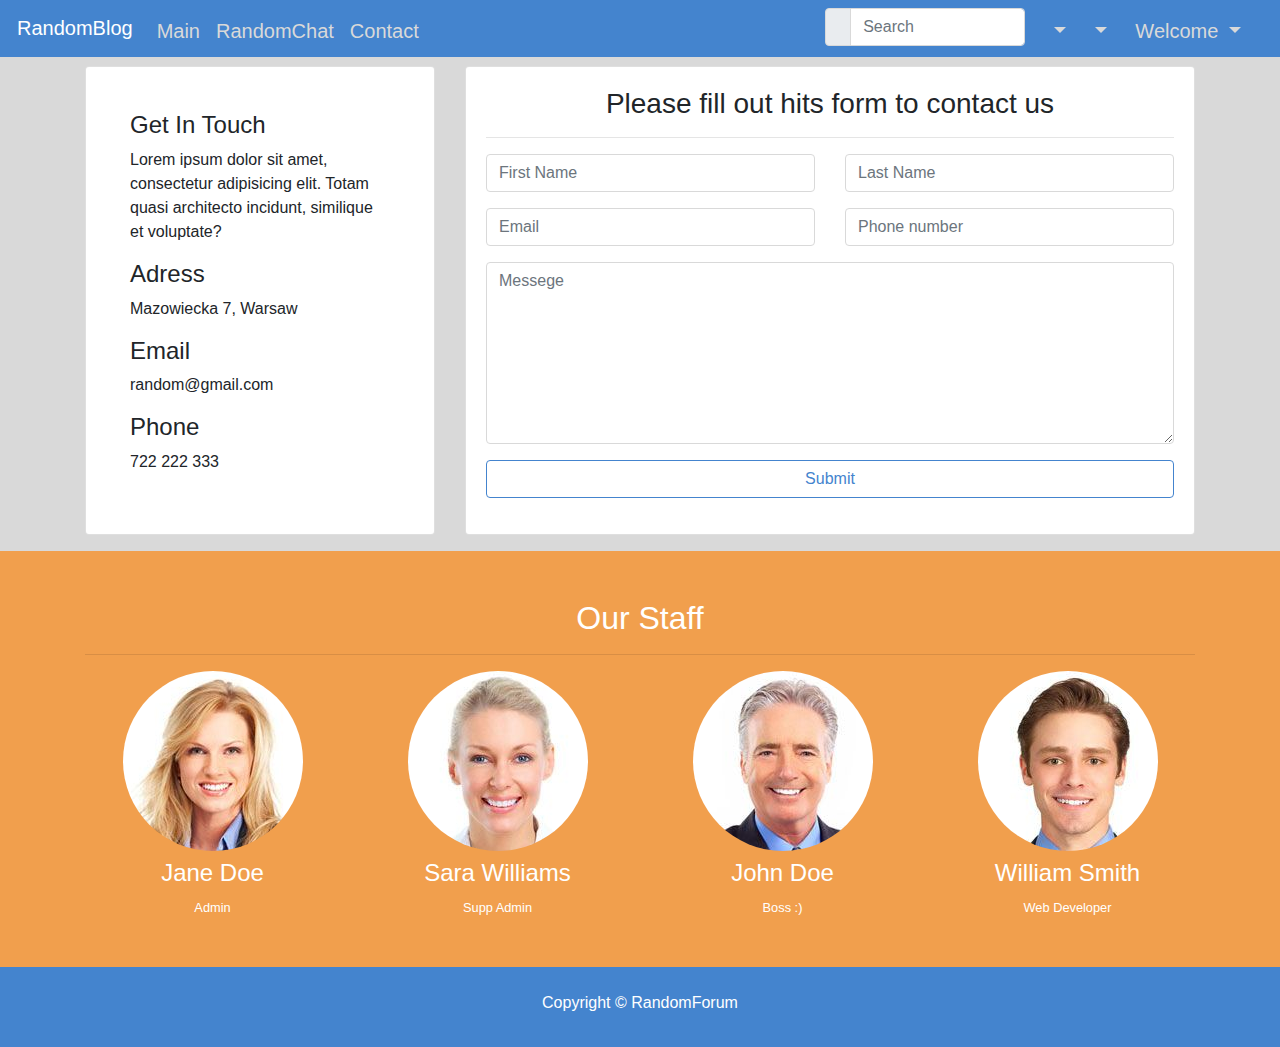
<file: sub/contact.html>
<!DOCTYPE html>
<html lang="eng">
  <head>
    <meta charset="UTF-8" />
    <meta name="viewport" content="width=device-width, initial-scale=1.0" />
    <meta http-equiv="X-UA-Compatible" content="ie=edge" />
    <link
      rel="stylesheet"
      href="https://use.fontawesome.com/releases/v5.6.3/css/all.css"
      integrity="sha384-UHRtZLI+pbxtHCWp1t77Bi1L4ZtiqrqD80Kn4Z8NTSRyMA2Fd33n5dQ8lWUE00s/"
      crossorigin="anonymous"
    />
    <link rel="stylesheet" href="../css/bootstrap.css" />
    <link rel="stylesheet" href="../css/style.css" />
    <title>RandomForum</title>
  </head>

  <body class="bg-light">
    <!-- logo -->
    <nav class="navbar navbar-expand-md navbar-dark bg-primary fixed-top pb-0">
      <div class="row w-100 flex-no-wrap">
        <!-- nav left wing-->
        <a href="../index.html" class="navbar-brand"
          ><i class="fas fa-grin-beam  mx-2"></i>RandomBlog</a
        >
        <button
          class="navbar-toggler ml-auto"
          data-toggle="collapse"
          data-target="#navbarCollapse"
        >
          <span class="navbar-toggler-icon"></span>
        </button>
        <div class="collapse navbar-collapse" id="navbarCollapse">
          <!-- menu -->
          <ul class="navbar-nav mr-auto">
            <li class="nav-item ">
              <a href="../index.html" class="nav-link">Main</a>
            </li>
            <li class="nav-item">
              <a href="randomchat.html" class="nav-link">RandomChat</a>
            </li>
            <li class="nav-item">
              <a href="contact.html" class="nav-link active">Contact</a>
            </li>
          </ul>

          <!-- nav right wing-->
          <ul class="navbar-nav">
            <div class="ml-auto d-none d-lg-block">
              <!-- search input -->
              <div class="input-group">
                <div class="input-group-prepend">
                  <span class="input-group-text"
                    ><i class="fas fa-search"></i
                  ></span>
                </div>

                <input
                  type="text"
                  class="form-control search-input"
                  placeholder="Search"
                />
              </div>
            </div>

            <!-- hot menu -->
            <li
              class="nav-item dropdown d-none d-sm-inline-block ml-md-3 mx-sm-1"
            >
              <a
                href="#"
                class="nav-link dropdown-toggle"
                data-toggle="dropdown"
              >
                <i class="fas fa-mug-hot"></i>
              </a>
              <div class="dropdown-menu">
                <a href="../index.html" class="dropdown-item">
                  <i class="fas fa-fire"></i> Hot page
                </a>
                <a href="../index.html" class="dropdown-item">
                  <i class="fas fa-chart-line"></i> All
                </a>
              </div>
            </li>

            <!-- msg menu -->
            <li class="nav-item dropdown">
              <a
                href="#"
                class="nav-link dropdown-toggle mx-sm-1"
                data-toggle="dropdown"
              >
                <i class="fas fa-envelope"></i>
                <span class="d-sm-none">Messeges</span>
              </a>
              <div class="dropdown-menu">
                <a
                  href="chat.html"
                  class="dropdown-item"
                  data-toggle="modal"
                  data-target="#addConversationModal"
                >
                  <i class="fas fa-comments"></i> Your conversations
                </a>
                <a
                  href="#"
                  class="dropdown-item"
                  data-toggle="modal"
                  data-target="#addMsgModal"
                >
                  <i class="fas fa-envelope-open-text"></i> Send message
                </a>
              </div>
            </li>

            <!-- user dropdown menu -->
            <li class="nav-item dropdown">
              <a
                href="#"
                class="nav-link dropdown-toggle"
                data-toggle="dropdown"
              >
                <i class="fas fa-user mr-2"></i>Welcome
              </a>
              <div class="dropdown-menu">
                <a href="profile.html" class="dropdown-item">
                  <i class="fas fa-user-circle"></i> Profile
                </a>
                <a href="settings.html" class="dropdown-item">
                  <i class="fas fa-cog"></i> Settings
                </a>
                <a href="profile.html" class="dropdown-item">
                  <i class="fas fa-power-off"></i> Login / Log out
                </a>
              </div>
            </li>
          </ul>
        </div>
      </div>
    </nav>

    <!-- contact section -->
    <section id="contact" class="py-3">
      <div class="container">
        <div class="row">
          <div class="col-md-4">
            <div class="card p-4">
              <div class="card-body">
                <h4>Get In Touch</h4>
                <p>
                  Lorem ipsum dolor sit amet, consectetur adipisicing elit.
                  Totam quasi architecto incidunt, similique et voluptate?
                </p>
                <h4>Adress</h4>
                <p>Mazowiecka 7, Warsaw</p>
                <h4>Email</h4>
                <p>random@gmail.com</p>
                <h4>Phone</h4>
                <p>722 222 333</p>
              </div>
            </div>
          </div>
          <div class="col-md-8">
            <div class="card">
              <div class="card-body">
                <h3 class="text-center">
                  Please fill out hits form to contact us
                </h3>
                <hr />
                <div class="row">
                  <div class="col-md-6">
                    <div class="form-group">
                      <input
                        type="text"
                        class="form-control"
                        placeholder="First Name"
                      />
                    </div>
                  </div>
                  <div class="col-md-6">
                    <div class="form-group">
                      <input
                        type="text"
                        class="form-control"
                        placeholder="Last Name"
                      />
                    </div>
                  </div>
                  <div class="col-md-6">
                    <div class="form-group">
                      <input
                        type="text"
                        class="form-control"
                        placeholder="Email"
                      />
                    </div>
                  </div>
                  <div class="col-md-6">
                    <div class="form-group">
                      <input
                        type="text"
                        class="form-control"
                        placeholder="Phone number"
                      />
                    </div>
                  </div>
                </div>
                <div class="row">
                  <div class="col-md-12">
                    <div class="form-group">
                      <textarea
                        class="form-control"
                        placeholder="Messege"
                        rows="7"
                      ></textarea>
                    </div>
                  </div>
                  <div class="col-md-12">
                    <div class="form-group">
                      <input
                        type="submit"
                        value="Submit"
                        class="btn btn-outline-primary btn-block"
                      />
                    </div>
                  </div>
                </div>
              </div>
            </div>
          </div>
        </div>
      </div>
    </section>
    <!-- contact section end-->

    <!-- staff -->
    <section id="staff" class="py-5 text-center bg-danger text-white">
      <div class="container">
        <h2>Our Staff</h2>
        <hr />
        <div class="row">
          <div class="col-md-3">
            <img
              src="../img/person1.jpg"
              alt=""
              class="img-fluid rounded-circle mb-2"
            />
            <h4>Jane Doe</h4>
            <small>Admin</small>
          </div>
          <div class="col-md-3">
            <img
              src="../img/person2.jpg"
              alt=""
              class="img-fluid rounded-circle mb-2"
            />
            <h4>Sara Williams</h4>
            <small>Supp Admin</small>
          </div>
          <div class="col-md-3">
            <img
              src="../img/person3.jpg"
              alt=""
              class="img-fluid rounded-circle mb-2"
            />
            <h4>John Doe</h4>
            <small>Boss :)</small>
          </div>
          <div class="col-md-3">
            <img
              src="../img/person4.jpg"
              alt=""
              class="img-fluid rounded-circle mb-2"
            />
            <h4>William Smith</h4>
            <small>Web Developer</small>
          </div>
        </div>
      </div>
    </section>

    <footer id="main-footer" class="text-center p-3 pt-4 bg-primary text-white">
      <div class="row">
        <div class="col"><p>Copyright &copy; RandomForum</p></div>
      </div>
    </footer>

    <!-- modals-->

    <!-- ADD POST MODAL -->
    <div class="modal fade" id="addMsgModal">
      <div class="modal-dialog modal-lg">
        <div class="modal-content">
          <div class="modal-header bg-primary text-white">
            <h5 class="modal-title">Send Message</h5>
            <button class="close" data-dismiss="modal">
              <span>&times;</span>
            </button>
          </div>
          <div class="modal-body">
            <form>
              <div class="form-group">
                <label for="title">Address</label>
                <input type="text" class="form-control" />
              </div>
              <div class="form-group">
                <label for="title">Title</label>
                <input type="text" class="form-control" />
              </div>
              <div class="form-group">
                <label for="text">Text</label>
                <textarea class="form-control"></textarea>
              </div>
            </form>
          </div>
          <div class="modal-footer">
            <button class="btn btn-primary" data-dismiss="modal">Send</button>
          </div>
        </div>
      </div>
    </div>

    <!-- ADD CONVERSATION MODAL -->
    <div class="modal fade" id="addConversationModal">
      <div class="modal-dialog modal-lg">
        <div class="modal-content">
          <div class="modal-header bg-primary text-white">
            <h5 class="modal-title">Your Conversations</h5>
            <button class="close" data-dismiss="modal">
              <span>&times;</span>
            </button>
          </div>
          <div class="modal-body">
            <div class="card">
              <div class="card-body text-center">
                Sorry you don't have any messages :(
              </div>
            </div>
            <div class="modal-footer">
              <button class="btn btn-primary" data-dismiss="modal">
                Close
              </button>
            </div>
          </div>
        </div>
      </div>
    </div>

    <script
      src="http://code.jquery.com/jquery-3.3.1.min.js"
      integrity="sha256-FgpCb/KJQlLNfOu91ta32o/NMZxltwRo8QtmkMRdAu8="
      crossorigin="anonymous"
    ></script>
    <script
      src="https://cdnjs.cloudflare.com/ajax/libs/popper.js/1.14.3/umd/popper.min.js"
      integrity="sha384-ZMP7rVo3mIykV+2+9J3UJ46jBk0WLaUAdn689aCwoqbBJiSnjAK/l8WvCWPIPm49"
      crossorigin="anonymous"
    ></script>
    <script
      src="https://stackpath.bootstrapcdn.com/bootstrap/4.1.1/js/bootstrap.min.js"
      integrity="sha384-smHYKdLADwkXOn1EmN1qk/HfnUcbVRZyYmZ4qpPea6sjB/pTJ0euyQp0Mk8ck+5T"
      crossorigin="anonymous"
    ></script>

    <script>
      // Get the current year for the copyright
      $("#year").text(new Date().getFullYear());
    </script>
  </body>
</html>
</file>
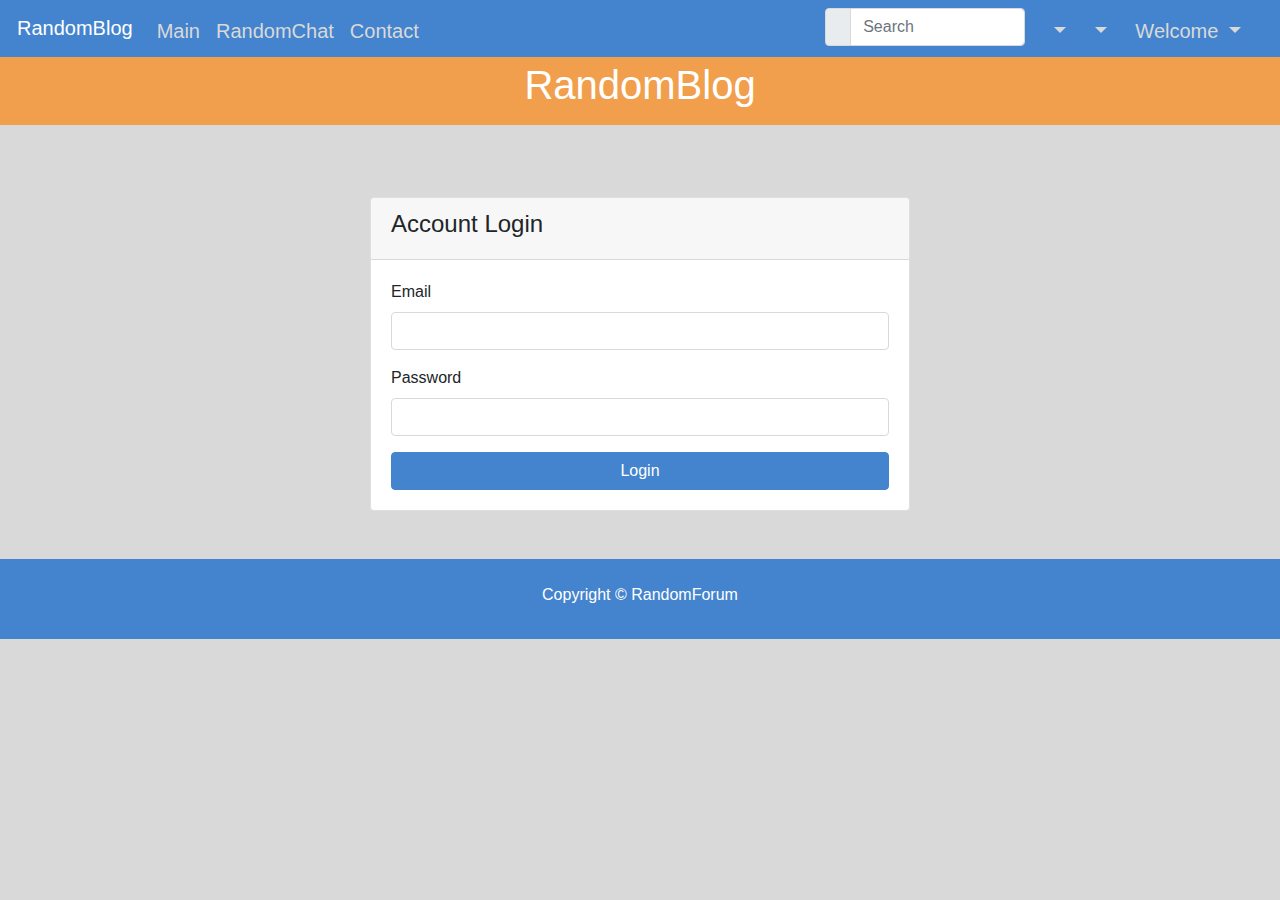
<file: sub/profile.html>
<!DOCTYPE html>
<html lang="eng">
  <head>
    <meta charset="UTF-8" />
    <meta name="viewport" content="width=device-width, initial-scale=1.0" />
    <meta http-equiv="X-UA-Compatible" content="ie=edge" />
    <link
      rel="stylesheet"
      href="https://use.fontawesome.com/releases/v5.6.3/css/all.css"
      integrity="sha384-UHRtZLI+pbxtHCWp1t77Bi1L4ZtiqrqD80Kn4Z8NTSRyMA2Fd33n5dQ8lWUE00s/"
      crossorigin="anonymous"
    />
    <link rel="stylesheet" href="../css/bootstrap.css" />
    <link rel="stylesheet" href="../css/style.css" />
    <title>RandomForum</title>
  </head>

  <body class="bg-light">
    <!-- logo -->
    <nav class="navbar navbar-expand-md navbar-dark bg-primary fixed-top pb-0">
      <div class="row w-100 flex-no-wrap">
        <!-- nav left wing-->
        <a href="../index.html" class="navbar-brand"
          ><i class="fas fa-grin-beam  mx-2"></i>RandomBlog</a
        >
        <button
          class="navbar-toggler ml-auto"
          data-toggle="collapse"
          data-target="#navbarCollapse"
        >
          <span class="navbar-toggler-icon"></span>
        </button>
        <div class="collapse navbar-collapse" id="navbarCollapse">
          <!-- menu -->
          <ul class="navbar-nav mr-auto">
            <li class="nav-item">
              <a href="../index.html" class="nav-link">Main</a>
            </li>
            <li class="nav-item">
              <a href="randomchat.html" class="nav-link">RandomChat</a>
            </li>
            <li class="nav-item">
              <a href="contact.html" class="nav-link">Contact</a>
            </li>
          </ul>

          <!-- nav right wing-->
          <ul class="navbar-nav">
            <div class="ml-auto d-none d-lg-block">
              <!-- search input -->
              <div class="input-group">
                <div class="input-group-prepend">
                  <span class="input-group-text"
                    ><i class="fas fa-search"></i
                  ></span>
                </div>

                <input
                  type="text"
                  class="form-control search-input"
                  placeholder="Search"
                />
              </div>
            </div>

            <!-- hot menu -->
            <li
              class="nav-item dropdown d-none d-sm-inline-block ml-md-3 mx-sm-1"
            >
              <a
                href="#"
                class="nav-link dropdown-toggle"
                data-toggle="dropdown"
              >
                <i class="fas fa-mug-hot"></i>
              </a>
              <div class="dropdown-menu">
                <a href="../index.html" class="dropdown-item">
                  <i class="fas fa-fire"></i> Hot page
                </a>
                <a href="../index.html" class="dropdown-item">
                  <i class="fas fa-chart-line"></i> All
                </a>
              </div>
            </li>

            <!-- msg menu -->
            <li class="nav-item dropdown">
              <a
                href="#"
                class="nav-link dropdown-toggle mx-sm-1"
                data-toggle="dropdown"
              >
                <i class="fas fa-envelope"></i>
                <span class="d-sm-none">Messeges</span>
              </a>
              <div class="dropdown-menu">
                <a
                  href="chat.html"
                  class="dropdown-item"
                  data-toggle="modal"
                  data-target="#addConversationModal"
                >
                  <i class="fas fa-comments"></i> Your conversations
                </a>
                <a
                  href="#"
                  class="dropdown-item"
                  data-toggle="modal"
                  data-target="#addMsgModal"
                >
                  <i class="fas fa-envelope-open-text"></i> Send message
                </a>
              </div>
            </li>

            <!-- user dropdown menu -->
            <li class="nav-item dropdown">
              <a
                href="#"
                class="nav-link dropdown-toggle"
                data-toggle="dropdown"
              >
                <i class="fas fa-user mr-2"></i>Welcome
              </a>
              <div class="dropdown-menu">
                <a href="profile.html" class="dropdown-item">
                  <i class="fas fa-user-circle"></i> Profile
                </a>
                <a href="settings.html" class="dropdown-item">
                  <i class="fas fa-cog"></i> Settings
                </a>
                <a href="profile.html" class="dropdown-item">
                  <i class="fas fa-power-off"></i> Login / Log out
                </a>
              </div>
            </li>
          </ul>
        </div>
      </div>
    </nav>

    <!-- HEADER -->
    <header id="mainHeader" class="py-2 bg-danger text-white">
      <div class="container">
        <div class="row">
          <div class="col-md-12  text-center">
            <h1><i class="fas fa-grin-beam"></i> RandomBlog</h1>
          </div>
        </div>
      </div>
    </header>

    <!-- ACTIONS -->
    <section id="actions" class="py-4 mb-4 bg-light">
      <div class="container"><div class="row"></div></div>
    </section>

    <!-- LOGIN -->
    <section id="login">
      <div class="container">
        <div class="row">
          <div class="col-md-6 mx-auto">
            <div class="card">
              <div class="card-header"><h4>Account Login</h4></div>
              <div class="card-body">
                <form action="index.html">
                  <div class="form-group">
                    <label for="email">Email</label>
                    <input type="text" class="form-control" />
                  </div>
                  <div class="form-group">
                    <label for="password">Password</label>
                    <input type="password" class="form-control" />
                  </div>
                  <input
                    type="button"
                    value="Login"
                    class="btn btn-primary btn-block"
                  />
                </form>
              </div>
            </div>
          </div>
        </div>
      </div>
    </section>

    <footer
      id="main-footer"
      class="text-center p-3 pt-4 bg-primary text-white mt-5"
    >
      <div class="row">
        <div class="col"><p>Copyright &copy; RandomForum</p></div>
      </div>
    </footer>

    <!-- modals-->

    <!-- ADD POST MODAL -->
    <div class="modal fade" id="addMsgModal">
      <div class="modal-dialog modal-lg">
        <div class="modal-content">
          <div class="modal-header bg-primary text-white">
            <h5 class="modal-title">Send Message</h5>
            <button class="close" data-dismiss="modal">
              <span>&times;</span>
            </button>
          </div>
          <div class="modal-body">
            <form>
              <div class="form-group">
                <label for="title">Address</label>
                <input type="text" class="form-control" />
              </div>
              <div class="form-group">
                <label for="title">Title</label>
                <input type="text" class="form-control" />
              </div>
              <div class="form-group">
                <label for="text">Text</label>
                <textarea class="form-control"></textarea>
              </div>
            </form>
          </div>
          <div class="modal-footer">
            <button class="btn btn-primary" data-dismiss="modal">Send</button>
          </div>
        </div>
      </div>
    </div>

    <!-- ADD CONVERSATION MODAL -->
    <div class="modal fade" id="addConversationModal">
      <div class="modal-dialog modal-lg">
        <div class="modal-content">
          <div class="modal-header bg-primary text-white">
            <h5 class="modal-title">Your Conversations</h5>
            <button class="close" data-dismiss="modal">
              <span>&times;</span>
            </button>
          </div>
          <div class="modal-body">
            <div class="card">
              <div class="card-body text-center">
                Sorry you don't have any messages :(
              </div>
            </div>
            <div class="modal-footer">
              <button class="btn btn-primary" data-dismiss="modal">
                Close
              </button>
            </div>
          </div>
        </div>
      </div>
    </div>

    <script
      src="http://code.jquery.com/jquery-3.3.1.min.js"
      integrity="sha256-FgpCb/KJQlLNfOu91ta32o/NMZxltwRo8QtmkMRdAu8="
      crossorigin="anonymous"
    ></script>
    <script
      src="https://cdnjs.cloudflare.com/ajax/libs/popper.js/1.14.3/umd/popper.min.js"
      integrity="sha384-ZMP7rVo3mIykV+2+9J3UJ46jBk0WLaUAdn689aCwoqbBJiSnjAK/l8WvCWPIPm49"
      crossorigin="anonymous"
    ></script>
    <script
      src="https://stackpath.bootstrapcdn.com/bootstrap/4.1.1/js/bootstrap.min.js"
      integrity="sha384-smHYKdLADwkXOn1EmN1qk/HfnUcbVRZyYmZ4qpPea6sjB/pTJ0euyQp0Mk8ck+5T"
      crossorigin="anonymous"
    ></script>

    <script>
      // Get the current year for the copyright
      $("#year").text(new Date().getFullYear());
    </script>
  </body>
</html>
</file>
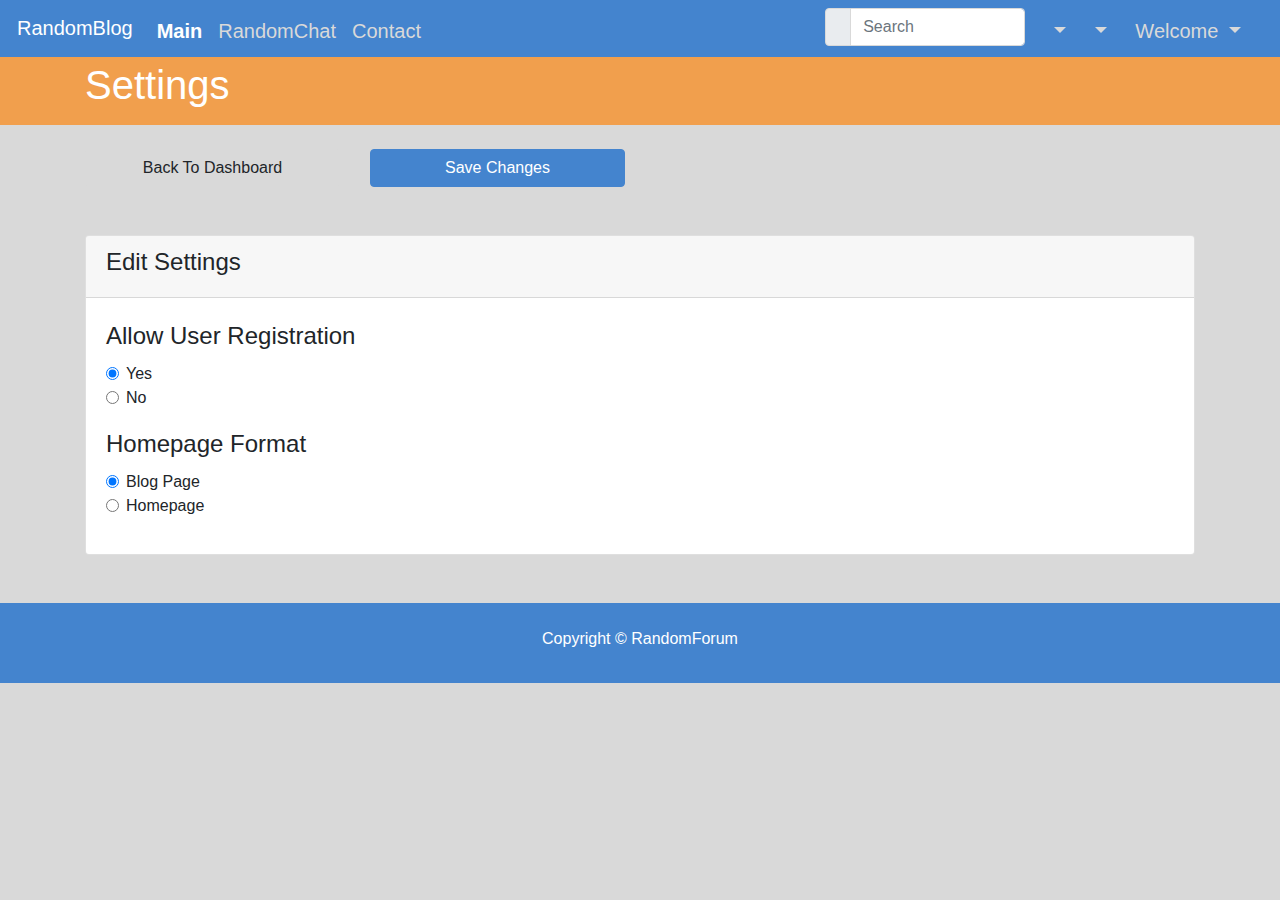
<file: sub/settings.html>
<!DOCTYPE html>
<html lang="eng">
  <head>
    <meta charset="UTF-8" />
    <meta name="viewport" content="width=device-width, initial-scale=1.0" />
    <meta http-equiv="X-UA-Compatible" content="ie=edge" />
    <link
      rel="stylesheet"
      href="https://use.fontawesome.com/releases/v5.6.3/css/all.css"
      integrity="sha384-UHRtZLI+pbxtHCWp1t77Bi1L4ZtiqrqD80Kn4Z8NTSRyMA2Fd33n5dQ8lWUE00s/"
      crossorigin="anonymous"
    />
    <link rel="stylesheet" href="../css/bootstrap.css" />
    <link rel="stylesheet" href="../css/style.css" />
    <title>RandomForum</title>
  </head>

  <body class="bg-light">
    <!-- logo -->
    <nav class="navbar navbar-expand-md navbar-dark bg-primary fixed-top pb-0">
      <div class="row w-100 flex-no-wrap">
        <!-- nav left wing-->
        <a href="../index.html" class="navbar-brand"
          ><i class="fas fa-grin-beam  mx-2"></i>RandomBlog</a
        >
        <button
          class="navbar-toggler ml-auto"
          data-toggle="collapse"
          data-target="#navbarCollapse"
        >
          <span class="navbar-toggler-icon"></span>
        </button>
        <div class="collapse navbar-collapse" id="navbarCollapse">
          <!-- menu -->
          <ul class="navbar-nav mr-auto">
            <li class="nav-item active">
              <a href="../index.html" class="nav-link">Main</a>
            </li>
            <li class="nav-item">
              <a href="randomchat.html" class="nav-link">RandomChat</a>
            </li>
            <li class="nav-item">
              <a href="contact.html" class="nav-link">Contact</a>
            </li>
          </ul>

          <!-- nav right wing-->
          <ul class="navbar-nav">
            <div class="ml-auto d-none d-lg-block">
              <!-- search input -->
              <div class="input-group">
                <div class="input-group-prepend">
                  <span class="input-group-text"
                    ><i class="fas fa-search"></i
                  ></span>
                </div>

                <input
                  type="text"
                  class="form-control search-input"
                  placeholder="Search"
                />
              </div>
            </div>

            <!-- hot menu -->
            <li
              class="nav-item dropdown d-none d-sm-inline-block ml-md-3 mx-sm-1"
            >
              <a
                href="#"
                class="nav-link dropdown-toggle"
                data-toggle="dropdown"
              >
                <i class="fas fa-mug-hot"></i>
              </a>
              <div class="dropdown-menu">
                <a href="../index.html" class="dropdown-item">
                  <i class="fas fa-fire"></i> Hot page
                </a>
                <a href="../index.html" class="dropdown-item">
                  <i class="fas fa-chart-line"></i> All
                </a>
              </div>
            </li>

            <!-- msg menu -->
            <li class="nav-item dropdown">
              <a
                href="#"
                class="nav-link dropdown-toggle mx-sm-1"
                data-toggle="dropdown"
              >
                <i class="fas fa-envelope"></i>
                <span class="d-sm-none">Messeges</span>
              </a>
              <div class="dropdown-menu">
                <a
                  href="chat.html"
                  class="dropdown-item"
                  data-toggle="modal"
                  data-target="#addConversationModal"
                >
                  <i class="fas fa-comments"></i> Your conversations
                </a>
                <a
                  href="#"
                  class="dropdown-item"
                  data-toggle="modal"
                  data-target="#addMsgModal"
                >
                  <i class="fas fa-envelope-open-text"></i> Send message
                </a>
              </div>
            </li>

            <!-- user dropdown menu -->
            <li class="nav-item dropdown">
              <a
                href="#"
                class="nav-link dropdown-toggle"
                data-toggle="dropdown"
              >
                <i class="fas fa-user mr-2"></i>Welcome
              </a>
              <div class="dropdown-menu">
                <a href="profile.html" class="dropdown-item">
                  <i class="fas fa-user-circle"></i> Profile
                </a>
                <a href="settings.html" class="dropdown-item">
                  <i class="fas fa-cog"></i> Settings
                </a>
                <a href="profile.html" class="dropdown-item">
                  <i class="fas fa-power-off"></i> Login / Log out
                </a>
              </div>
            </li>
          </ul>
        </div>
      </div>
    </nav>

    <!-- HEADER -->
    <header id="mainHeader" class="py-2 bg-danger text-white">
      <div class="container">
        <div class="row">
          <div class="col-md-6">
            <h1><i class="fas fa-cog"></i> Settings</h1>
          </div>
        </div>
      </div>
    </header>

    <!-- ACTIONS -->
    <section id="actions" class="py-4 mb-4 bg-light">
      <div class="container">
        <div class="row">
          <div class="col-md-3">
            <a href="../index.html" class="btn btn-light btn-block">
              <i class="fas fa-arrow-left"></i> Back To Dashboard
            </a>
          </div>
          <div class="col-md-3">
            <a href="../index.html" class="btn btn-primary btn-block">
              <i class="fas fa-check"></i> Save Changes
            </a>
          </div>
        </div>
      </div>
    </section>

    <!-- SETTINGS -->
    <section id="settings">
      <div class="container">
        <div class="row">
          <div class="col">
            <div class="card">
              <div class="card-header"><h4>Edit Settings</h4></div>
              <div class="card-body">
                <form>
                  <fieldset class="form-group">
                    <legend>Allow User Registration</legend>
                    <div class="form-check">
                      <label class="form-check-label">
                        <input
                          type="radio"
                          class="form-check-input"
                          value="Yes"
                          checked
                        />
                        Yes
                      </label>
                    </div>
                    <div class="form-check">
                      <label class="form-check-label">
                        <input
                          type="radio"
                          class="form-check-input"
                          value="No"
                        />
                        No
                      </label>
                    </div>
                  </fieldset>

                  <fieldset class="form-group">
                    <legend>Homepage Format</legend>
                    <div class="form-check">
                      <label class="form-check-label">
                        <input
                          type="radio"
                          class="form-check-input"
                          value="posts"
                          checked
                        />
                        Blog Page
                      </label>
                    </div>
                    <div class="form-check">
                      <label class="form-check-label">
                        <input
                          type="radio"
                          class="form-check-input"
                          value="page"
                        />
                        Homepage
                      </label>
                    </div>
                  </fieldset>
                </form>
              </div>
            </div>
          </div>
        </div>
      </div>
    </section>

    <!-- footer -->
    <footer
      id="main-footer"
      class="text-center p-3 pt-4 bg-primary text-white mt-5"
    >
      <div class="row">
        <div class="col"><p>Copyright &copy; RandomForum</p></div>
      </div>
    </footer>

    <!-- modals-->

    <!-- ADD POST MODAL -->
    <div class="modal fade" id="addMsgModal">
      <div class="modal-dialog modal-lg">
        <div class="modal-content">
          <div class="modal-header bg-primary text-white">
            <h5 class="modal-title">Send Message</h5>
            <button class="close" data-dismiss="modal">
              <span>&times;</span>
            </button>
          </div>
          <div class="modal-body">
            <form>
              <div class="form-group">
                <label for="title">Address</label>
                <input type="text" class="form-control" />
              </div>
              <div class="form-group">
                <label for="title">Title</label>
                <input type="text" class="form-control" />
              </div>
              <div class="form-group">
                <label for="text">Text</label>
                <textarea class="form-control"></textarea>
              </div>
            </form>
          </div>
          <div class="modal-footer">
            <button class="btn btn-primary" data-dismiss="modal">Send</button>
          </div>
        </div>
      </div>
    </div>

    <!-- ADD CONVERSATION MODAL -->
    <div class="modal fade" id="addConversationModal">
      <div class="modal-dialog modal-lg">
        <div class="modal-content">
          <div class="modal-header bg-primary text-white">
            <h5 class="modal-title">Your Conversations</h5>
            <button class="close" data-dismiss="modal">
              <span>&times;</span>
            </button>
          </div>
          <div class="modal-body">
            <div class="card">
              <div class="card-body text-center">
                Sorry you don't have any messages :(
              </div>
            </div>
            <div class="modal-footer">
              <button class="btn btn-primary" data-dismiss="modal">
                Close
              </button>
            </div>
          </div>
        </div>
      </div>
    </div>

    <script
      src="http://code.jquery.com/jquery-3.3.1.min.js"
      integrity="sha256-FgpCb/KJQlLNfOu91ta32o/NMZxltwRo8QtmkMRdAu8="
      crossorigin="anonymous"
    ></script>
    <script
      src="https://cdnjs.cloudflare.com/ajax/libs/popper.js/1.14.3/umd/popper.min.js"
      integrity="sha384-ZMP7rVo3mIykV+2+9J3UJ46jBk0WLaUAdn689aCwoqbBJiSnjAK/l8WvCWPIPm49"
      crossorigin="anonymous"
    ></script>
    <script
      src="https://stackpath.bootstrapcdn.com/bootstrap/4.1.1/js/bootstrap.min.js"
      integrity="sha384-smHYKdLADwkXOn1EmN1qk/HfnUcbVRZyYmZ4qpPea6sjB/pTJ0euyQp0Mk8ck+5T"
      crossorigin="anonymous"
    ></script>

    <script>
      // Get the current year for the copyright
      $("#year").text(new Date().getFullYear());
    </script>
  </body>
</html>
</file>
<file: css/style.css>
.navbar {
  font-size: 20px; }
  .navbar .nav-link {
    color: #d9d9d9 !important;
    border-bottom: solid 3px #4484ce; }
  .navbar .nav-item.active .nav-link {
    color: #fff !important;
    font-weight: 600; }
  .navbar .input-group {
    width: 200px; }
  .navbar .nav-link:hover,
  .navbar .navbar-brand:hover {
    color: #fff !important;
    border-bottom: solid 3px #fff !important; }

#mainHeader {
  margin-top: 50px;
  border-top: solid 3px #d9d9d9;
  background-color: #f19f4d; }
  #mainHeader ul {
    list-style: none; }
  #mainHeader li a {
    color: #fff; }

#randomChat,
#contact {
  margin-top: 50px; }

#mainContent i:hover {
  cursor: pointer; }
#mainContent i.clicked {
  color: #f19f4d; }
#mainContent .voteNumber {
  font-size: 20px; }
</file>
